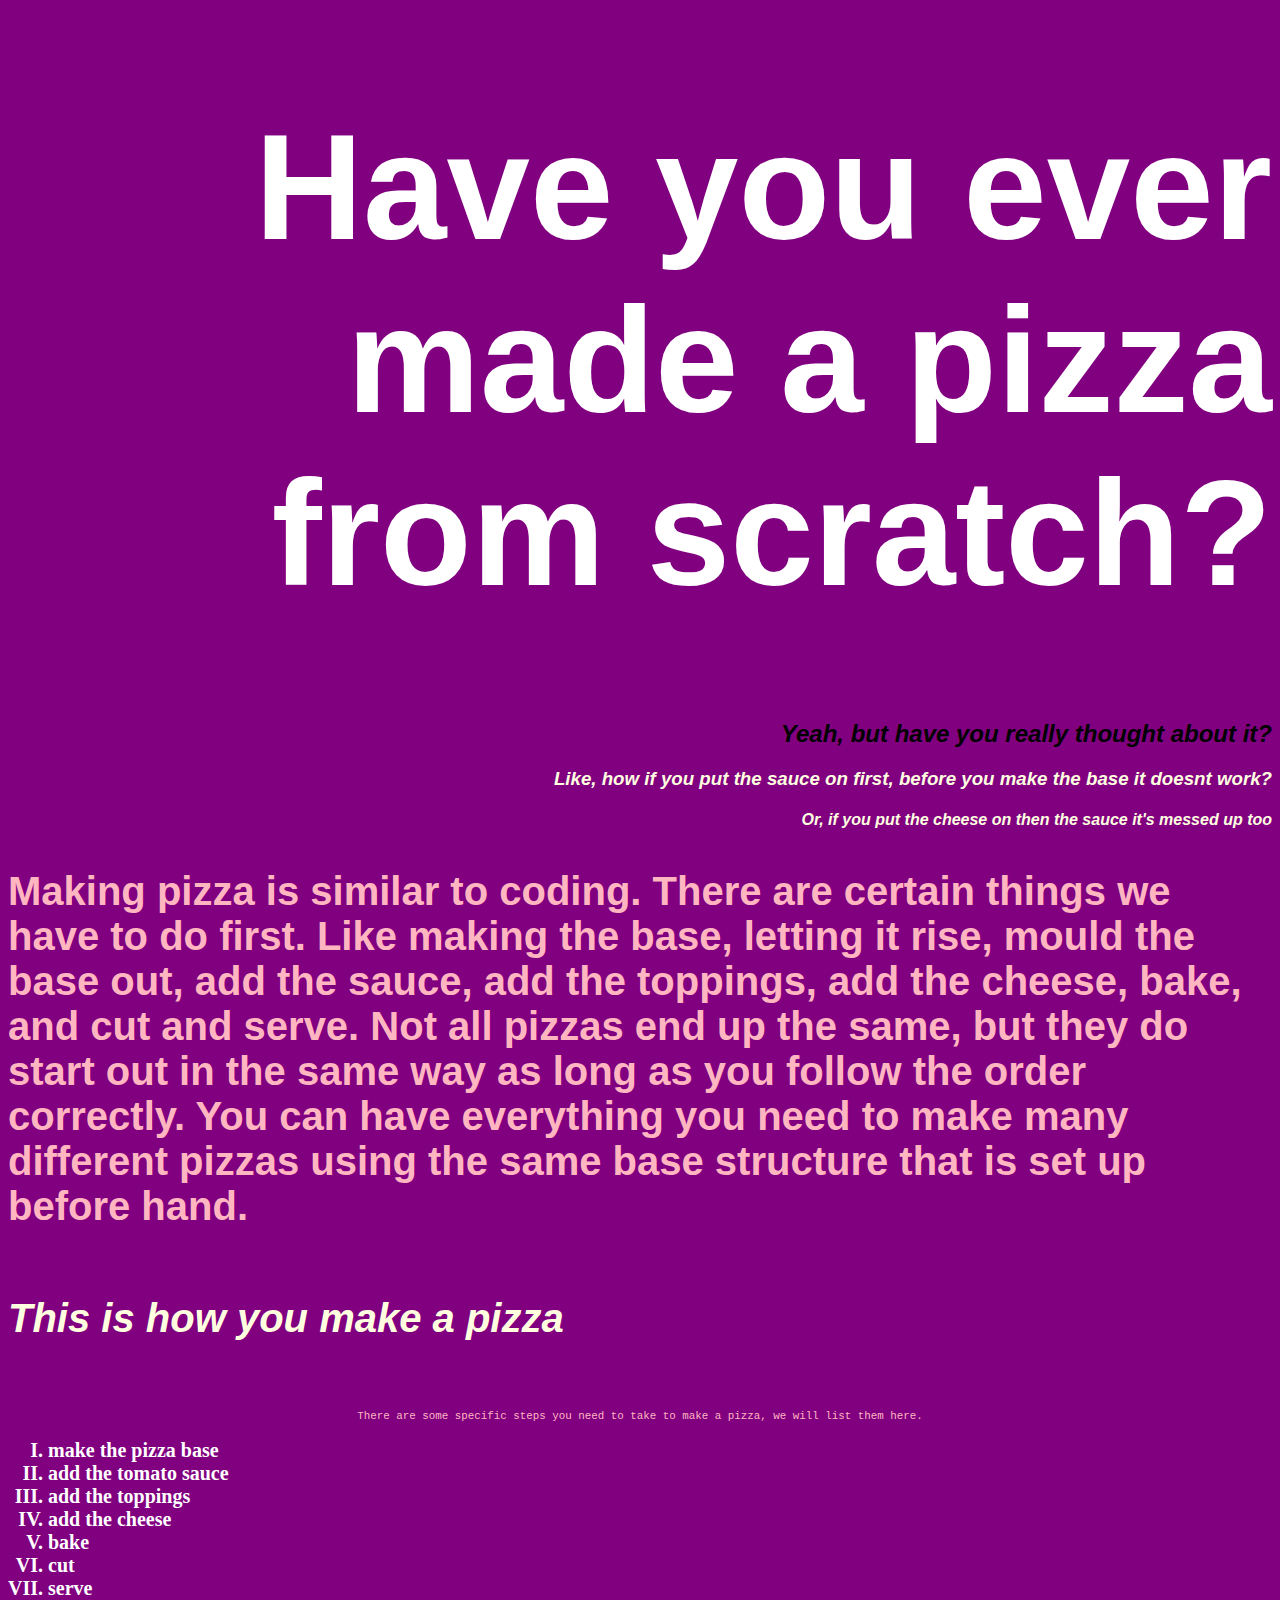
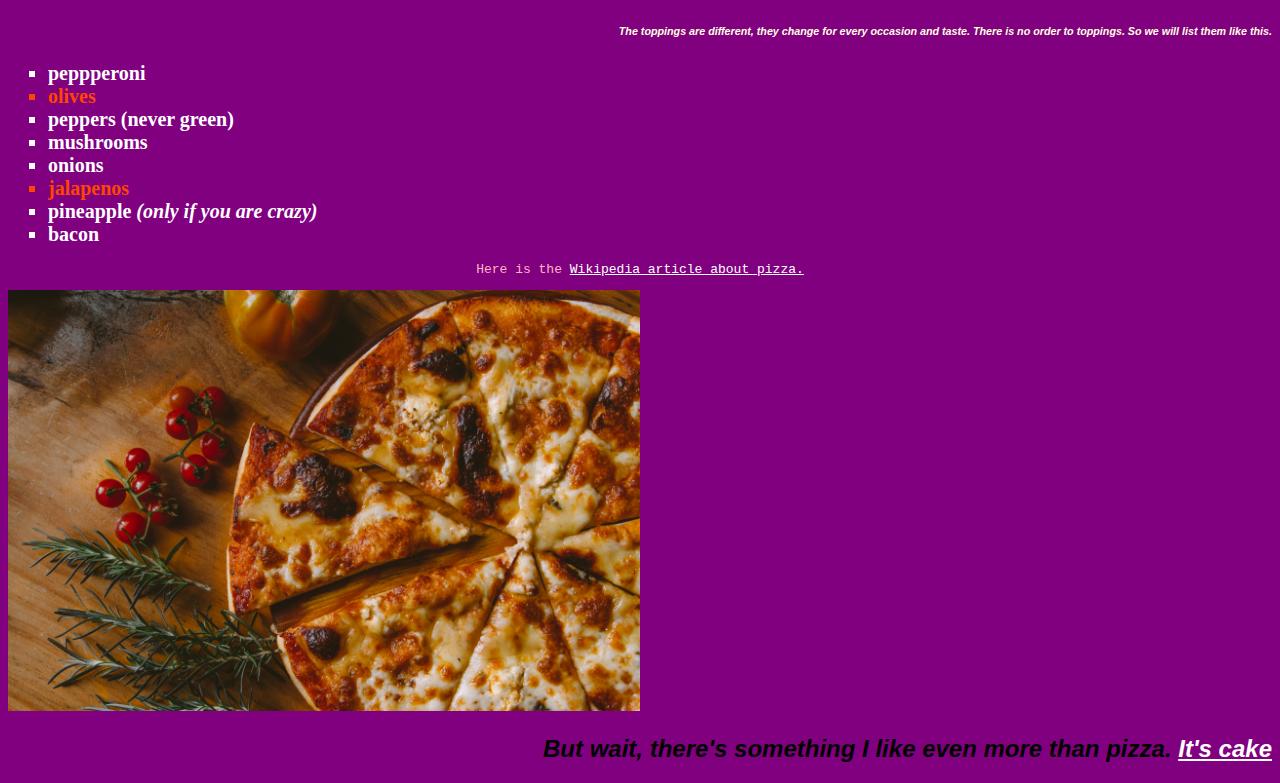
<file: index.html>
<!DOCTYPE html>
<html lang="en">
<head>
    <meta charset="UTF-8">
    <meta http-equiv="X-UA-Compatible" content="IE=edge">
    <meta name="viewport" content="width=device-width, initial-scale=1.0">

    <link rel='stylesheet' href="styles.css"/>

    <title>Pizza Party</title>
</head>
<body>
    <h1>Have you ever made a pizza from scratch?</h1>
    <h2>Yeah, but have you really thought about it?</h2>
    <h3>Like, how if you put the sauce on first, before you make the base it doesnt work?</h3>
    <h4>Or, if you put the cheese on then the sauce it's messed up too</h4> 

<!-- add some copy here -->
    <p class="special">Making pizza is similar to coding. There are certain things we have to do first. Like making the base, letting it rise, mould the base out, add the sauce, add the toppings, add the cheese, bake, and cut and serve. Not all pizzas end up the same, but they do start out in the same way as long as you follow the order correctly. You can have everything you need to make many different pizzas using the same base structure that is set up before hand.</p>

<!-- make lists here --> 
<h5 class="special">This is how you make a pizza</h5>
<p><small>There are some specific steps you need to take to make a pizza, we will list them here.</small></p>

<ol>
    <li>make the pizza base</li>
    <li>add the tomato sauce</li>
    <li>add the toppings</li>
    <li>add the cheese</li>
    <li>bake</li>
    <li>cut</li>
    <li>serve</li>
</ol>

<h6>The toppings are different, they change for every occasion and taste. There is no order to toppings. So we will list them like this.</h6>

<ul>
    <li>peppperoni</li>
    <li class="fave">olives</li>
    <li>peppers <strong>(never green)</strong></li>
    <li>mushrooms</li>
    <li>onions</li>
    <li class="fave">jalapenos</li>
    <li>pineapple <em>(only if you are crazy)</em></li>
    <li>bacon</li>
</ul>

<p>Here is the <a href="https://en.wikipedia.org/wiki/Pizza" target="_blank">Wikipedia article about pizza.</a></p>

<img class="pizza" src="images/pizza1.jpg" alt="a picture of a pizza">

<h2>But wait, there's something I like even more than pizza. <a href="cake.html" target="_blank"> It's cake </a></h2>

</body>
</html>
</file>
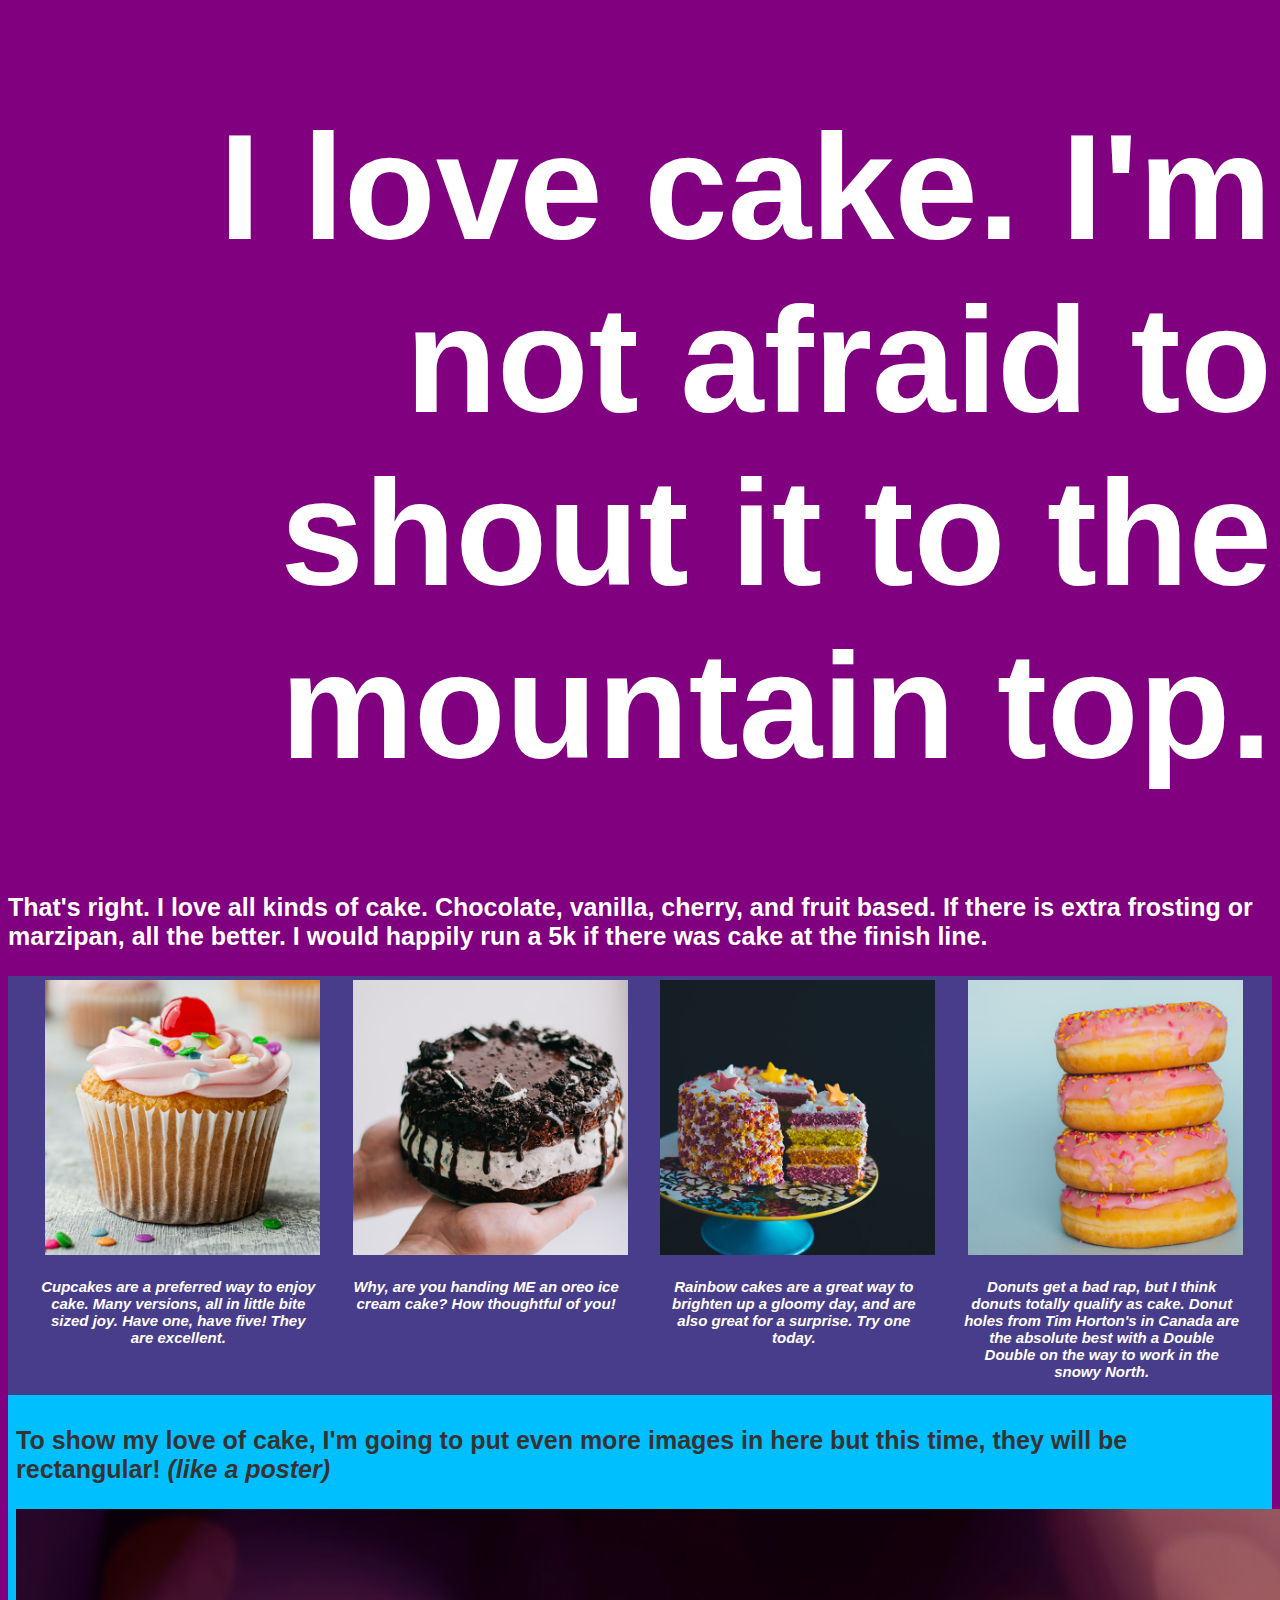
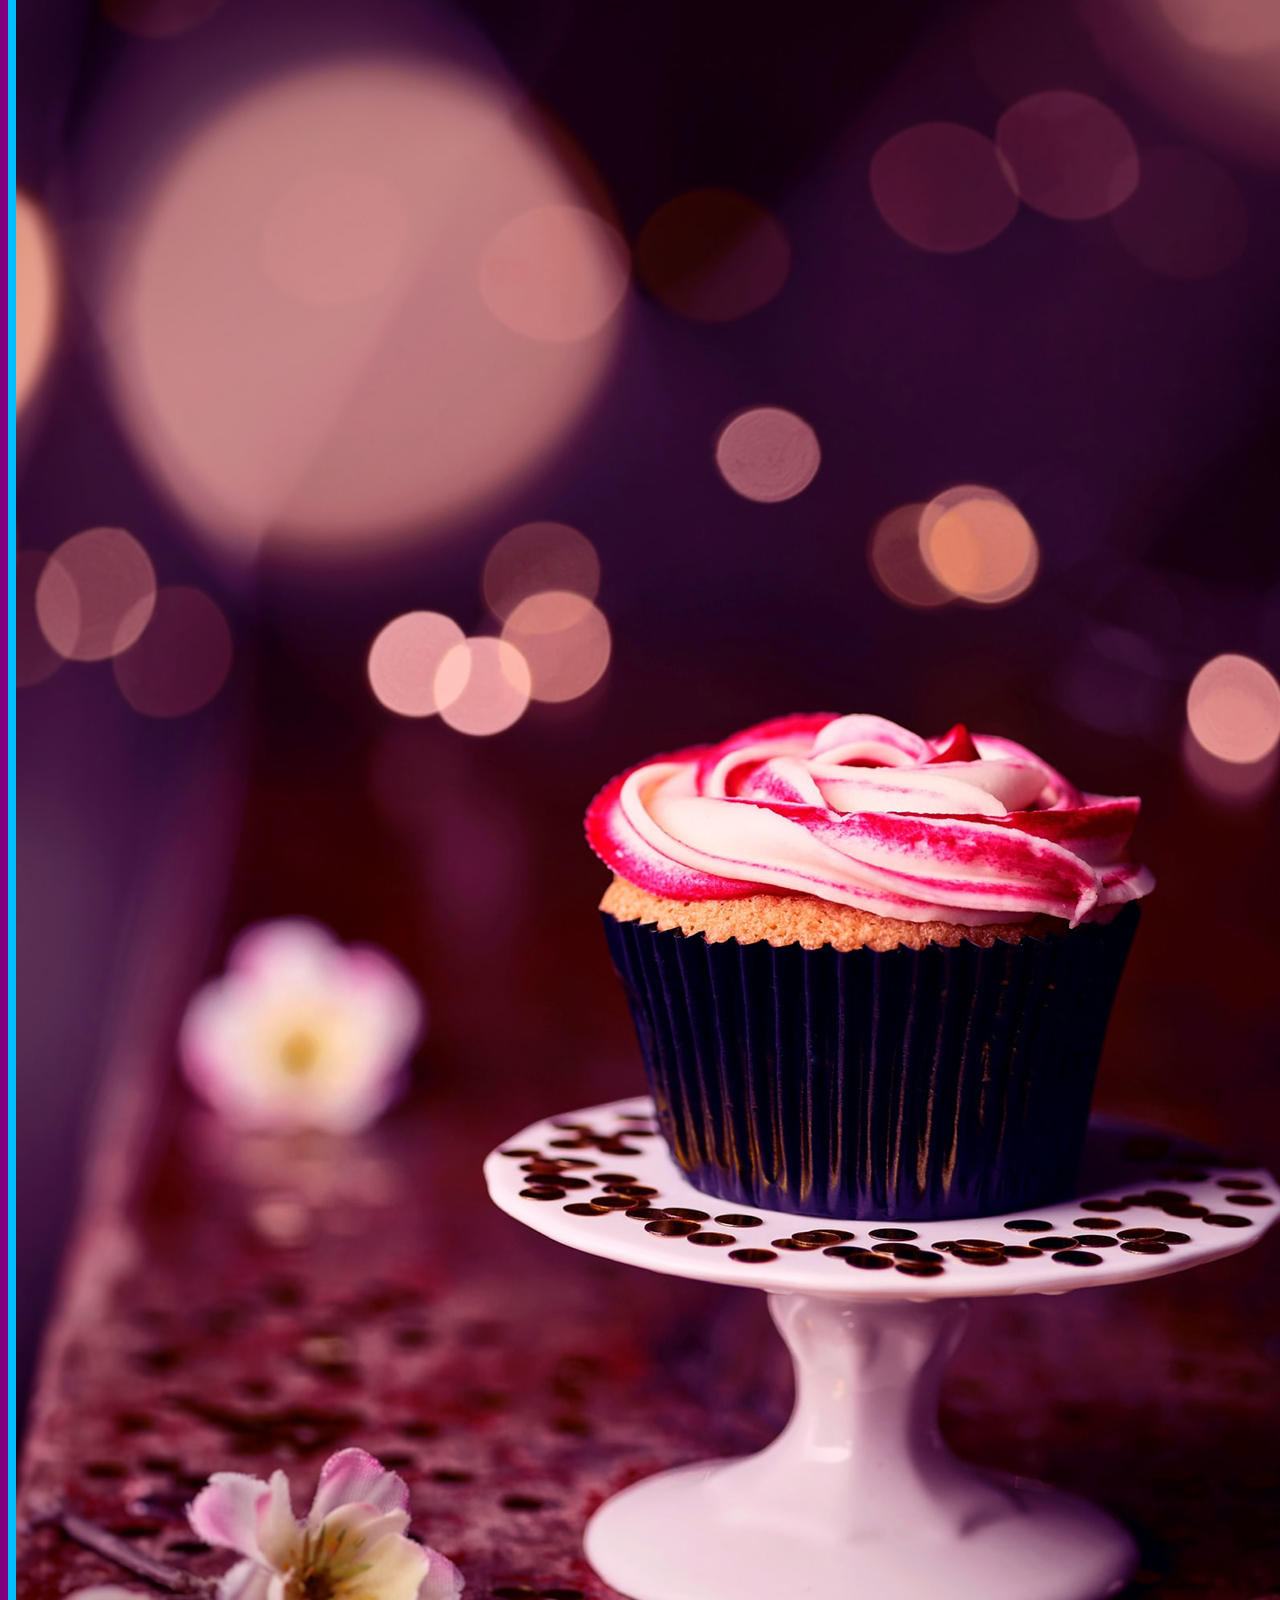
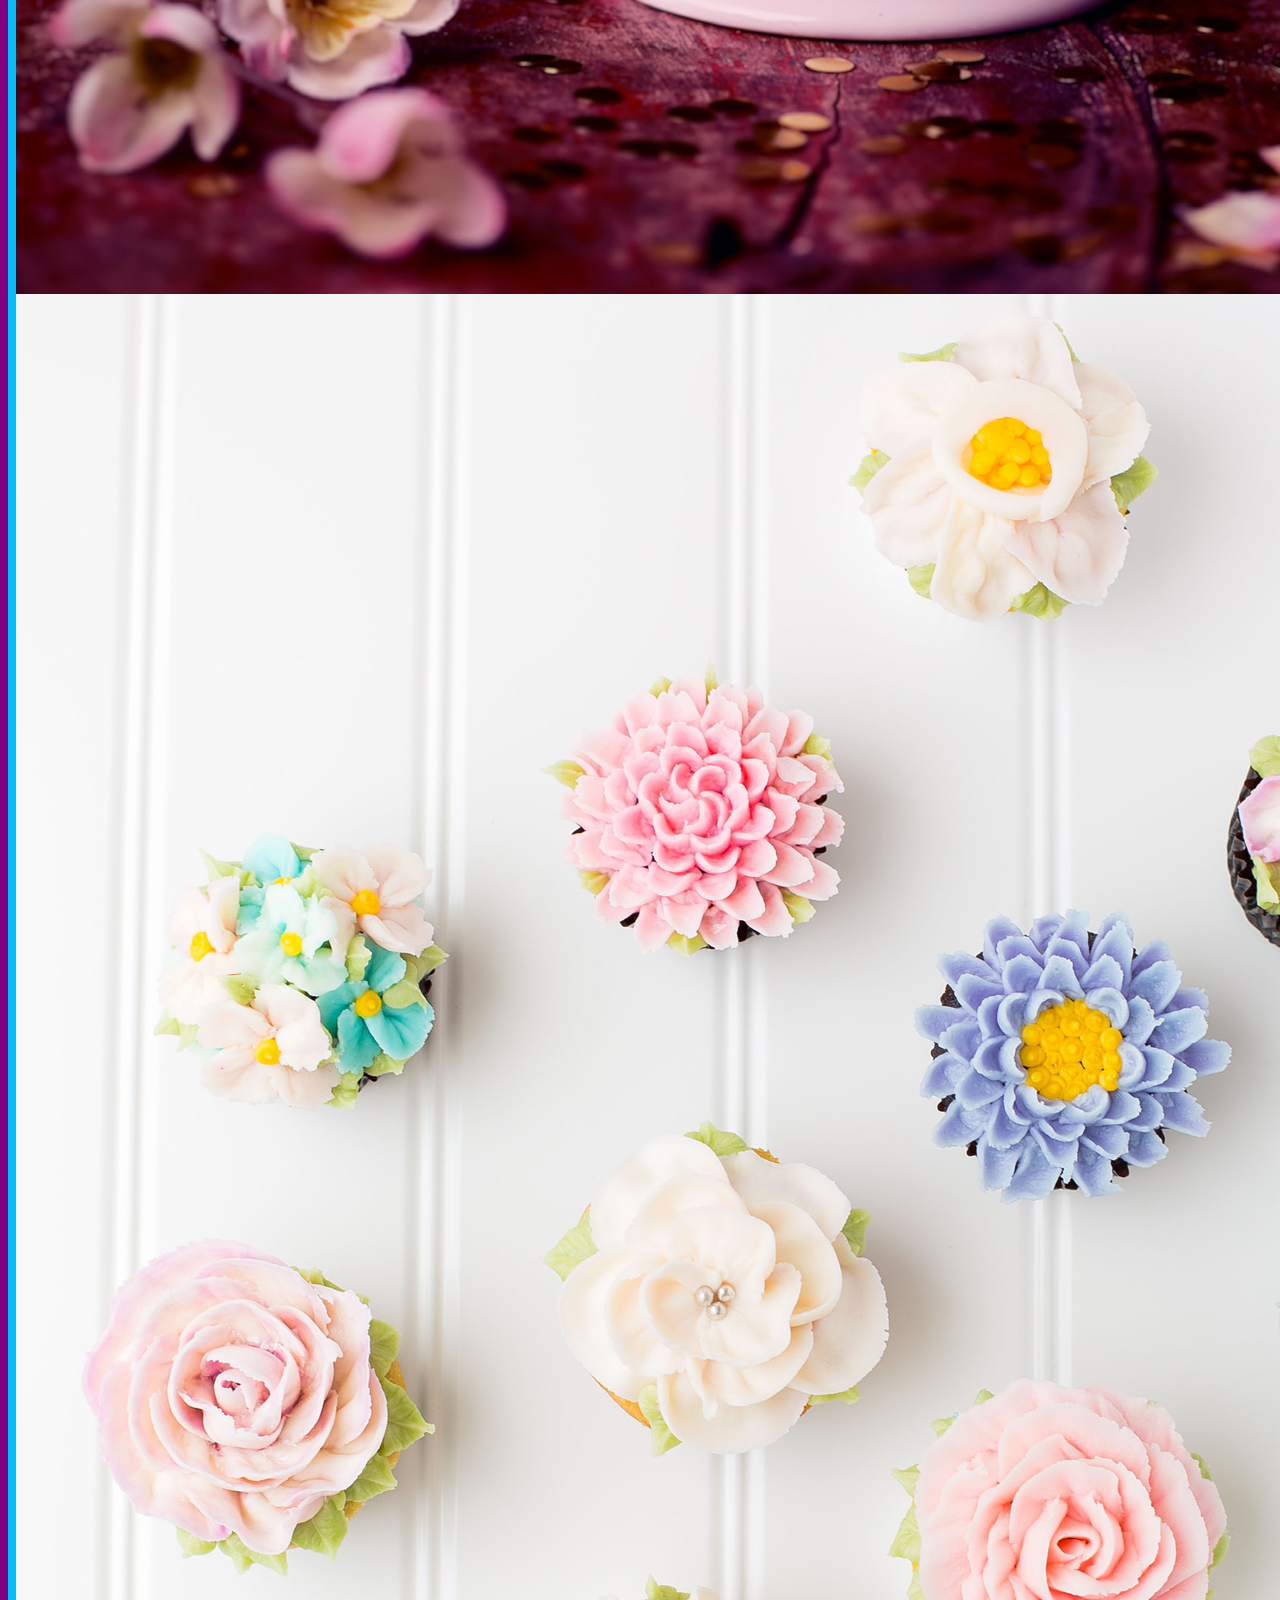
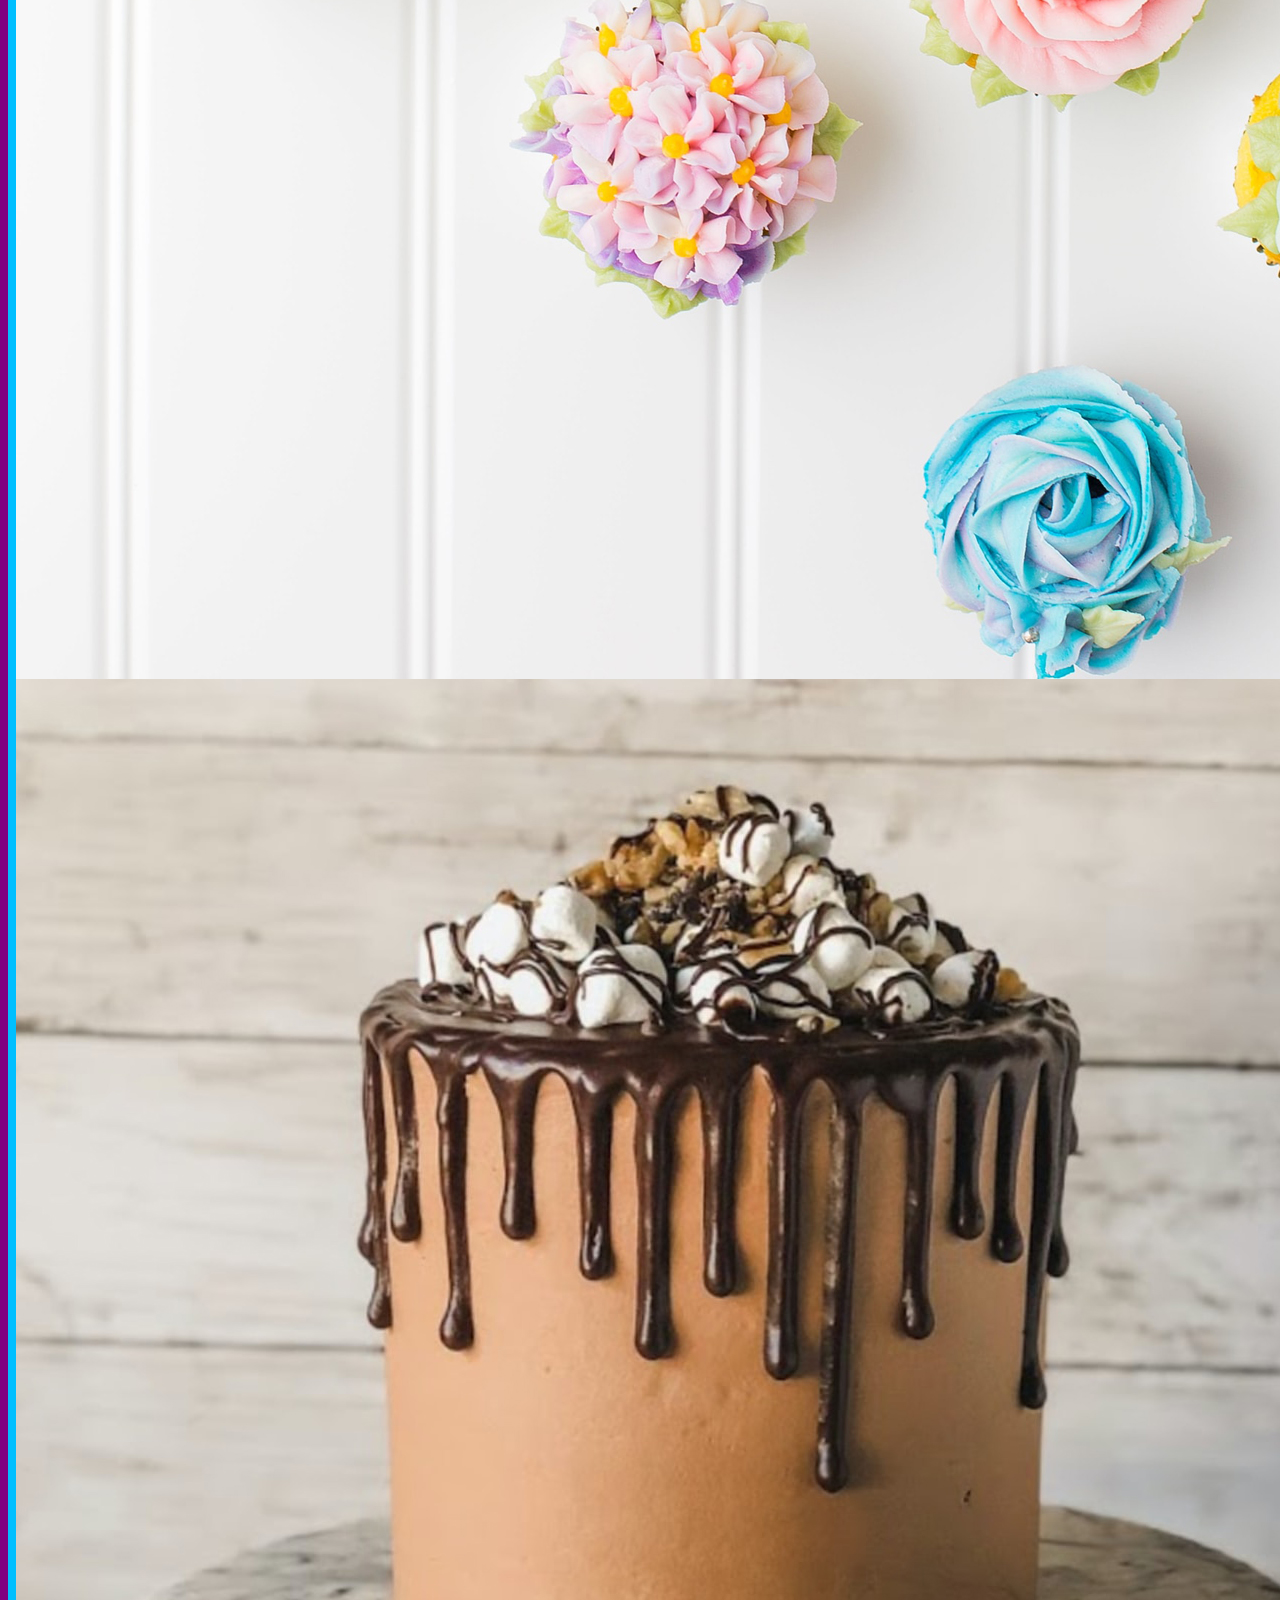
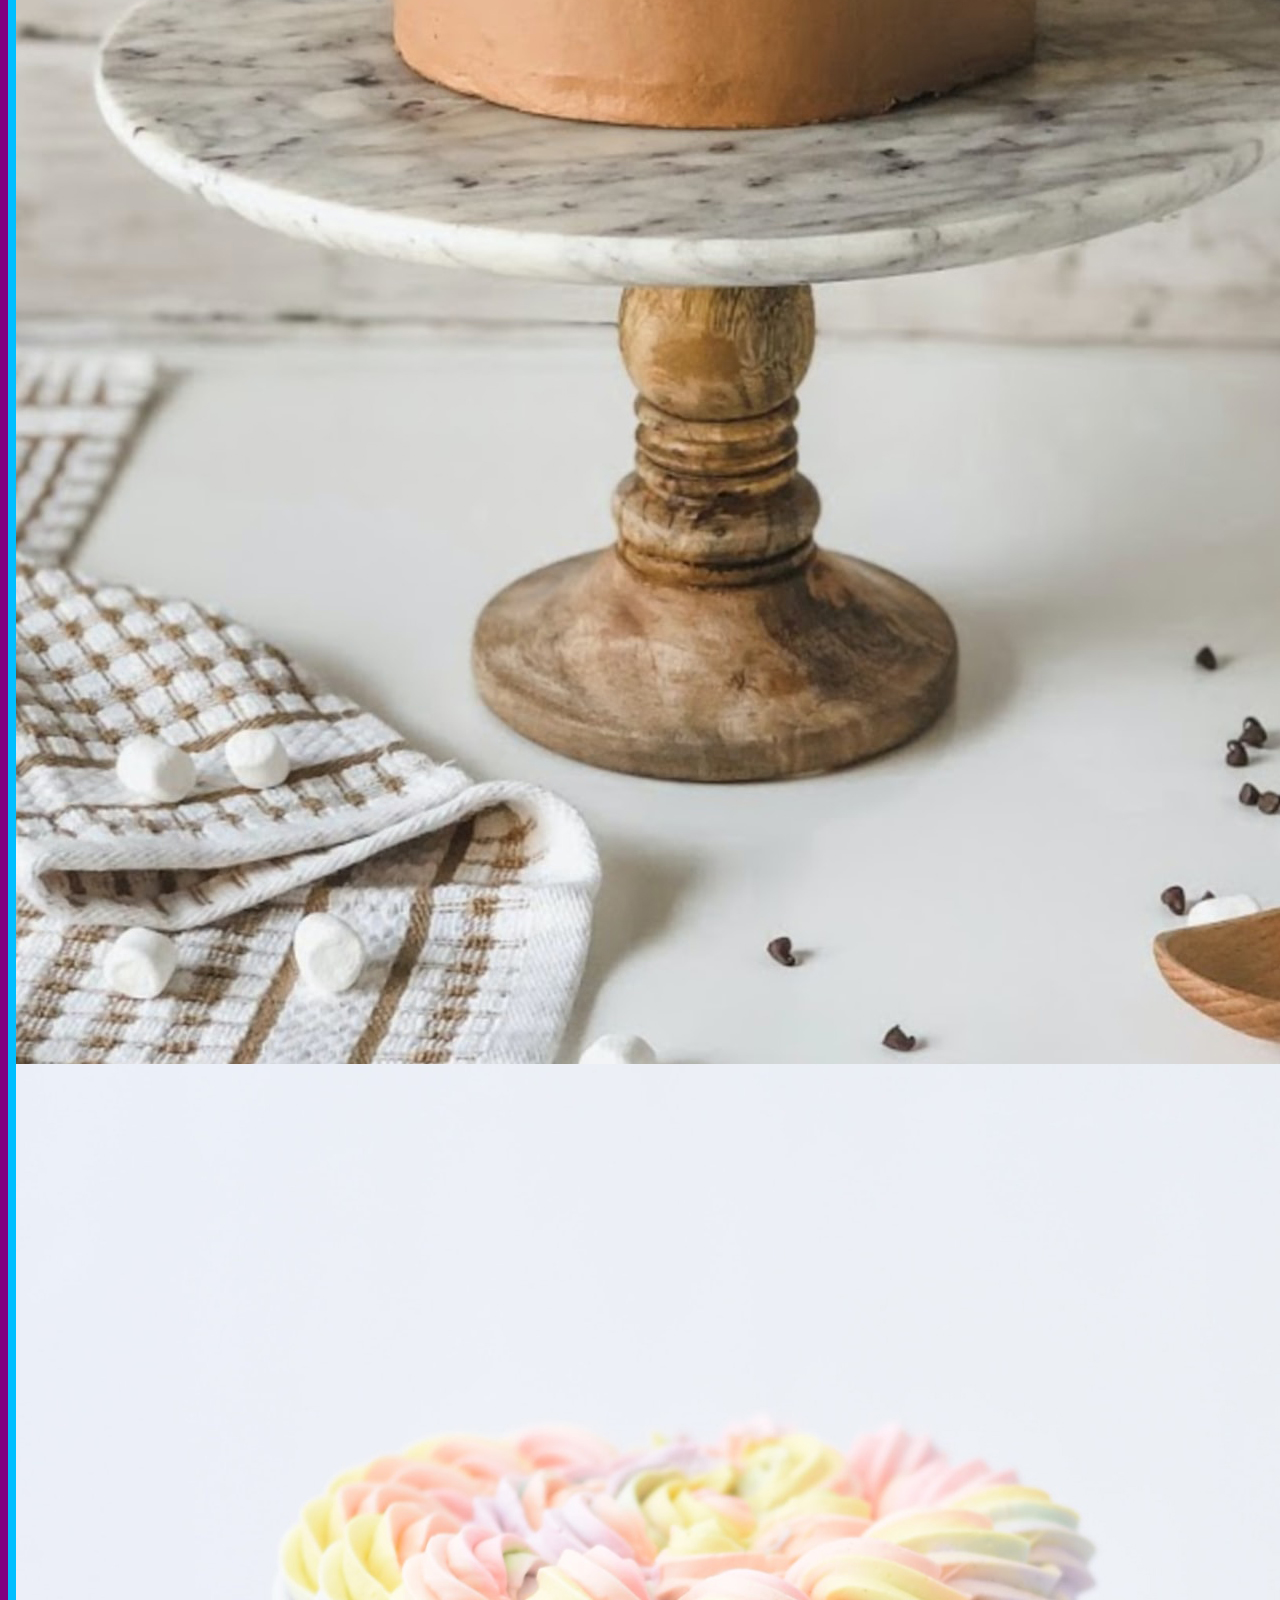
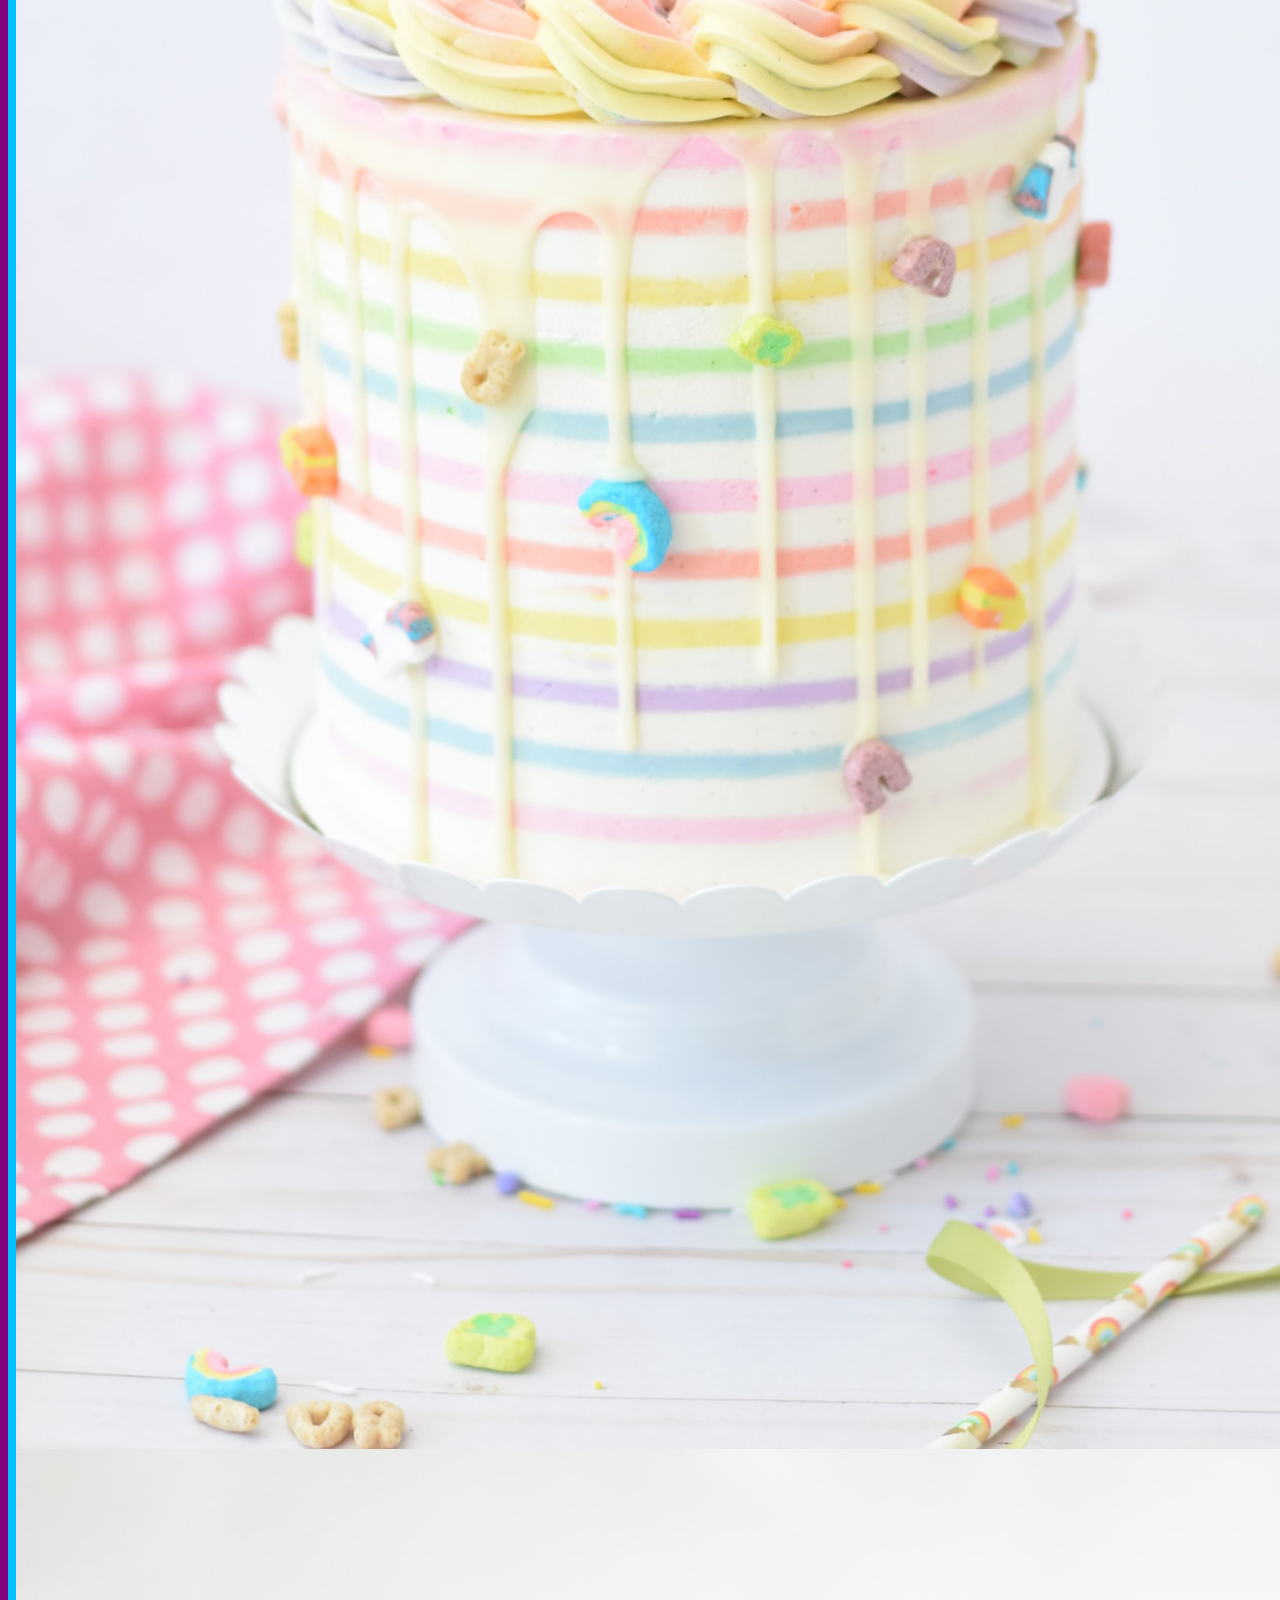
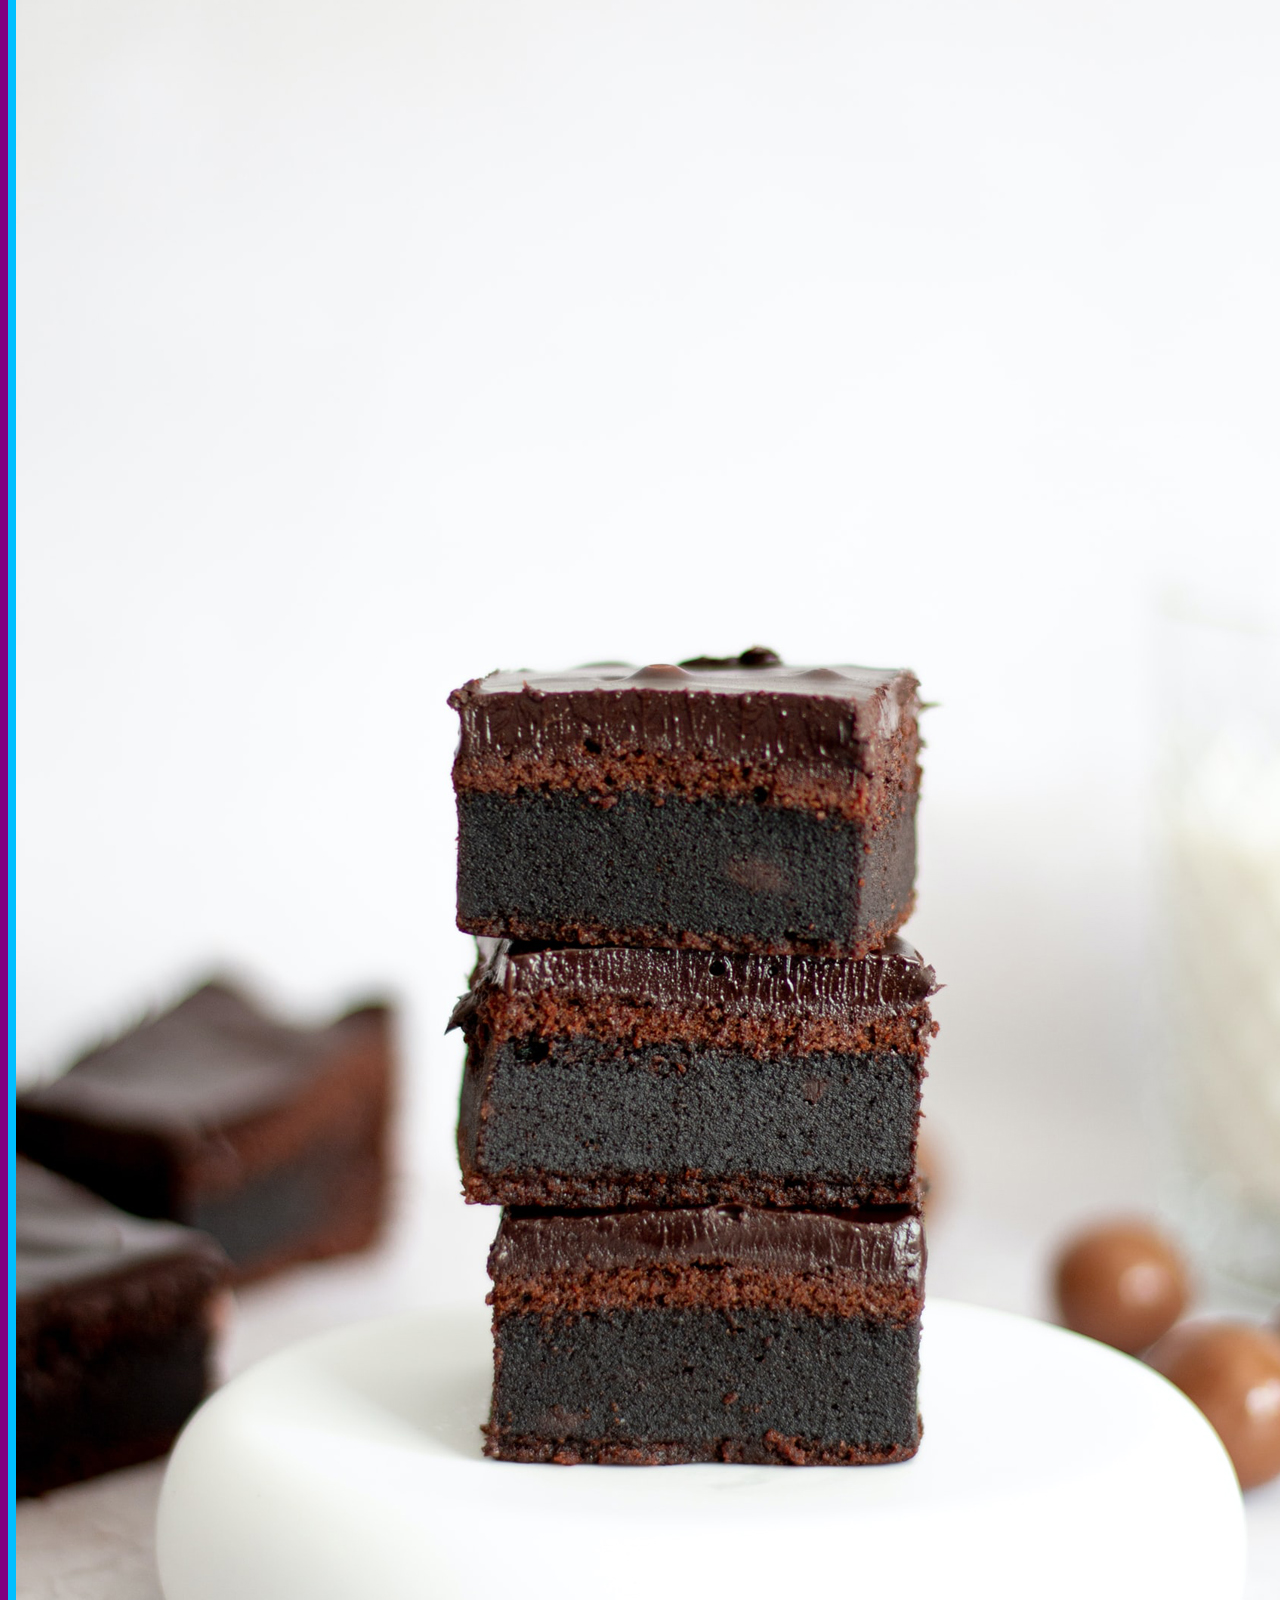
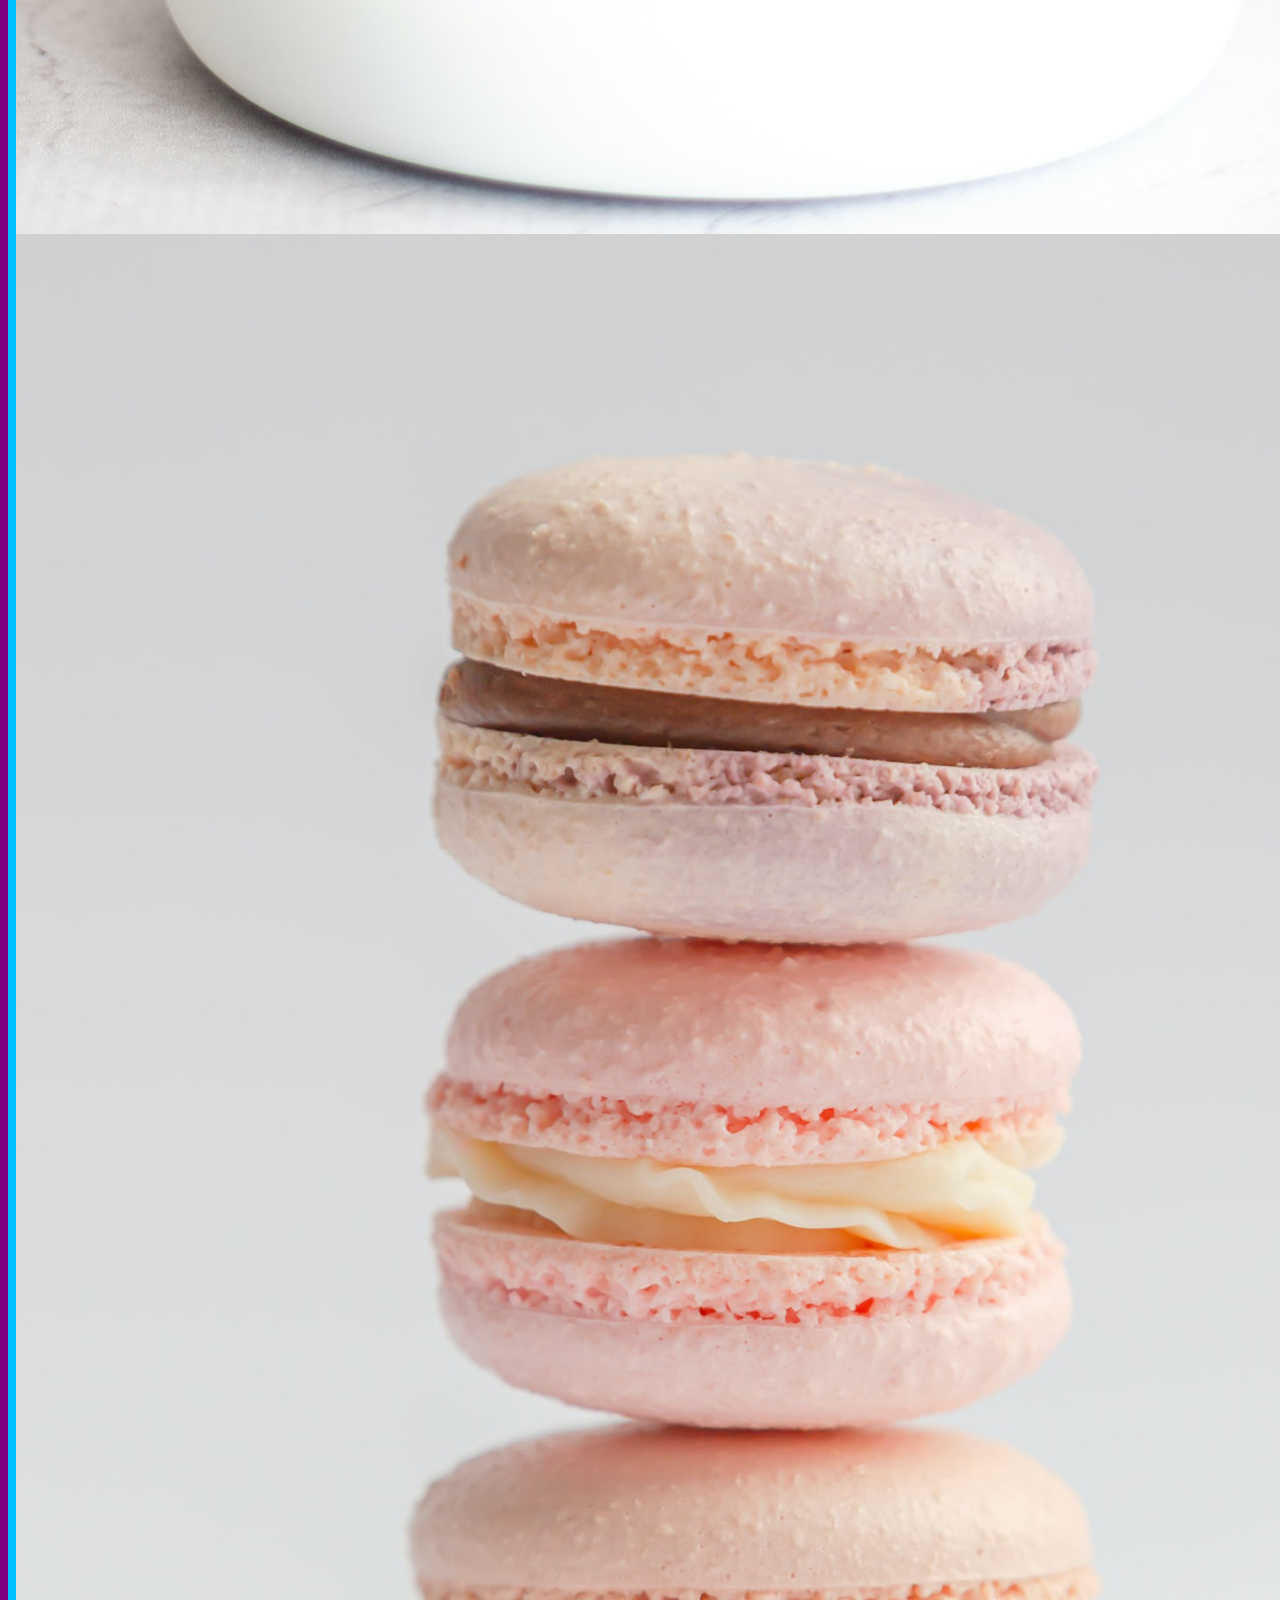
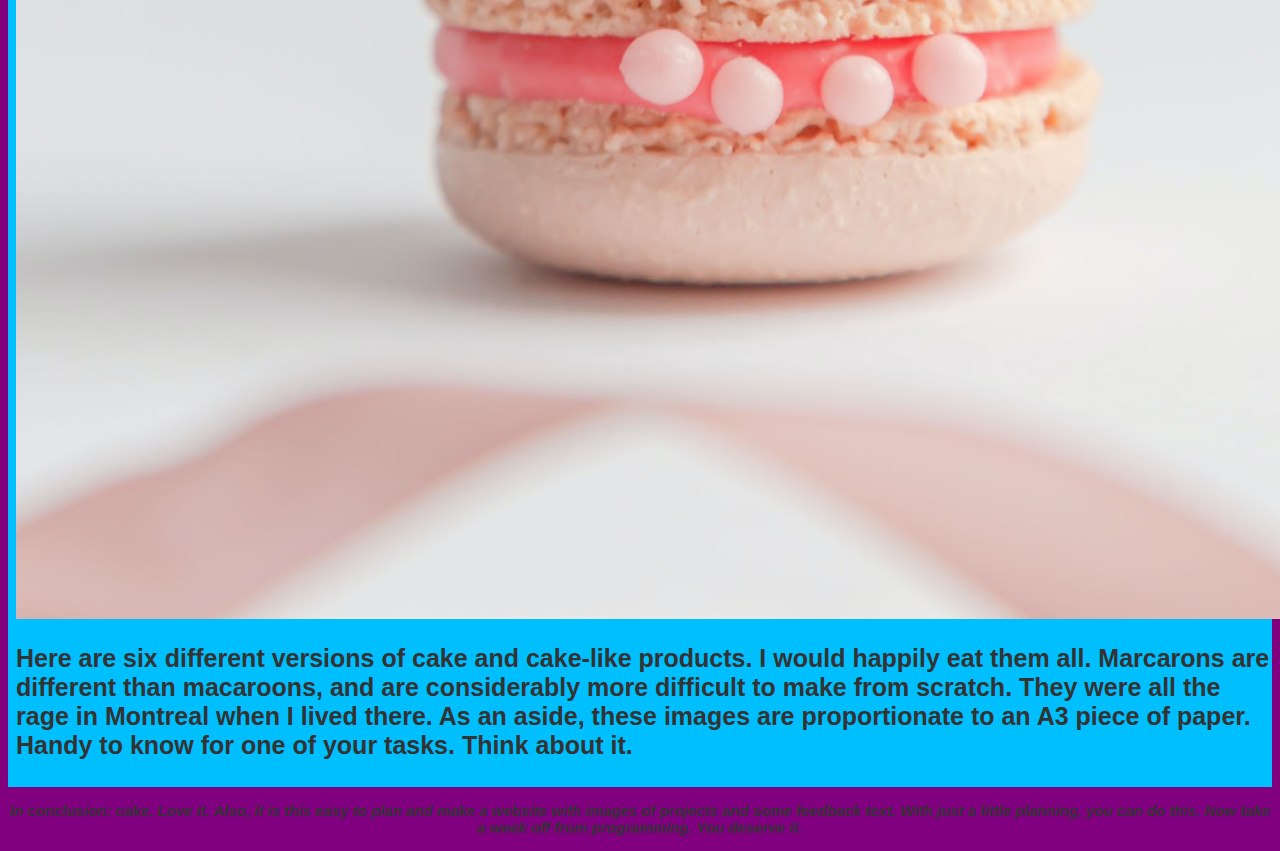
<file: cake.html>
<!DOCTYPE html>
<html lang="en">

<head>
    <meta charset="UTF-8">
    <meta http-equiv="X-UA-Compatible" content="IE=edge">
    <meta name="viewport" content="width=device-width, initial-scale=1.0">

    <link rel='stylesheet' href='styles.css' />
    
    <link rel='stylesheet' href='styles2.css' />
  

    <title>I Love Cake</title>
</head>

<body>

    <!-- This is the header for the cake page -->
    <header>
        <h1>I love cake. I'm not afraid to shout it to the mountain top.</h1>

        <p class="cake-text">That's right. I love all kinds of cake. Chocolate, vanilla, cherry, and fruit based. If there is extra frosting or marzipan, all the better. I would happily run a 5k if there was cake at the finish line.</p>
    </header>




    <!-- main body about my love of cake -->

    <main>

        <!-- begin square images  -->
        <section class="section-one">
            <div class="container">

                <div class="cake-group">
                    <img class="cake-item" src="images/cake1.jpg" alt="a photo of a cupcake">

                    <p class="cake-text caption">Cupcakes are a preferred way to enjoy cake. Many versions, all in
                    little bite sized joy. Have one, have five! They are excellent.</p>

                </div>

                <div class="cake-group">

                    <img class="cake-item" src="images/cake2.jpg" alt="a photo of an oreo ice cream cake">


                    <p class="cake-text caption">Why, are you handing ME an oreo ice cream cake? How thoughtful of you!
                    </p>

                </div>

                <div class="cake-group">

                    <img class="cake-item" src="images/cake3.jpg" alt="a photo of a rainbow cake">

                    <p class="cake-text caption">Rainbow cakes are a great way to brighten up a gloomy day, and are also
                        great
                        for a surprise. Try one today. </p>

                </div>

                <div class="cake-group">
                    <img class="cake-item" src="images/cake4.jpg" alt="a photo of a donut">


                    <p class="cake-text caption">Donuts get a bad rap, but I think donuts totally qualify as cake. Donut
                        holes
                        from Tim Horton's in Canada are the absolute best with a Double Double on the way to work in the
                        snowy
                        North.</p>
                </div>
            </div>
        </section>

        <!-- Begin poster size images -->


        <section class="section-two">



            <p class="cake-text dark center">To show my love of cake, I'm going to put even more images in here but this time,
                they will be rectangular! <em>(like a poster)</em> </p>

            <div class="container">
                <img class="cake-poster-item" src="images/cakeposter1.jpg" alt="a photo of a cupcake">

                <img class="cake-poster-item" src="images/cakeposter2.jpg" alt="a photo of many cupcakes with icing that looks like flowers">

                <img class="cake-poster-item" src="images/cakeposter3.jpg" alt="a photo of a chocolate popcorn marshmallow cake">

                <img class="cake-poster-item" src="images/cakeposter4.jpg" alt="a photo of a rainbow cake not cut">

                <img class="cake-poster-item" src="images/cakeposter5.jpg" alt="a photo of a stack of fudgy brownies">

                <img class="cake-poster-item" src="images/cakeposter6.jpg" alt="a photo of a three pink marcarons">

            </div>

            <p class="cake-text dark center">Here are six different versions of cake and cake-like products. I would happily eat them all. Marcarons are different than macaroons, and are considerably more difficult to make from scratch. They were all the rage in Montreal when I lived there. As an aside, these images are proportionate to an A3 piece of paper. Handy to know for one of your tasks. Think about it.</p>
        </section>
    </main>

    <footer>
        <p class="cake-text caption disclaimer dark">In conclusion: cake. Love it. Also, it is this easy to plan and make a
            website with images of projects and some feedback text. With just a little planning, you can do this. Now
            take a week off from programming. You deserve it.</p>

    </footer>
</body>

</html>
</file>
<file: styles.css>
body{
    background-color: purple;
}
p {
    font-family: monospace;
    text-align: center;
    color: lightpink;
}
h1,h2,h3,h4,h5,h6 {
    font-family: Verdana, Geneva, Tahoma, sans-serif;
    color: lightyellow;
    font-style: italic;
    text-align: right;
}
h1 {
    font-family: Impact, Haettenschweiler, 'Arial Narrow Bold', sans-serif;
    font-size: 150px;
    color: white;
    font-style: normal;
}
h2 {
    color: black;
}
.special {
    font-family: 'Gill Sans', 'Gill Sans MT', Calibri, 'Trebuchet MS', sans-serif;
    font-weight: bold;
    font-size: 40px;
    text-align: left;
}

ul {
    list-style-type: square;

}

ol {
    list-style-type: upper-roman;

}

li {
    color: white;
    font-size: 20px;
    font-weight: bold;

}

.fave {
    color:orangered;

}

.pizza{
    
    width: 50%;
}

a {
    color: white;
}

/* Cake page */

.cake-text {
    font-family: Verdana, Geneva, Tahoma, sans-serif;
    text-align: left;
    color: white;
    font-size: 25px;
    font-weight: bold;
}


.section-one {
    background-color: darkslateblue;
}

.caption {
    font-size: 15px;
    font-style: italic;
    text-align: center;
}

.container {
    display: flex;
    justify-content: space-evenly;
    flex-wrap: wrap;
}

.cake-item {
    width: 275px;
    height: 275px;
    padding: 4px;
}

.cake-group {
    width: 275px;
}
</file>
<file: styles2.css>
/* Un-comment by deleting the star and slash on the beginning and end of every style. Try different styles, look up what you can do and change, or the options VSC gives you*/
/* ======================================== */


/* ====poster section====*/


/* below styles all sections */

 

/* section { 
    padding: 8px 0px 0px 0px;
}  */



/* below styles only "section 2" */


.section-two {
    padding: 6px 2px 2px 8px;
    background-color: deepskyblue;
}  */


/* designating a % for width for an image allows a rescale when web brower moves */

.cake-poster-item {
    display: flex; 
    flex-wrap: wrap;
    width: 40%;
    padding: 10px;
 }

 
.dark {
    color: #333333;
}  */

 
.center {
    text-align: center;
}  */


/*====footer styles====*/


footer {
    
    background-color: white;
    
}  */

.disclaimer {   
    padding: 5px;
    text-align: center;
}
</file>
